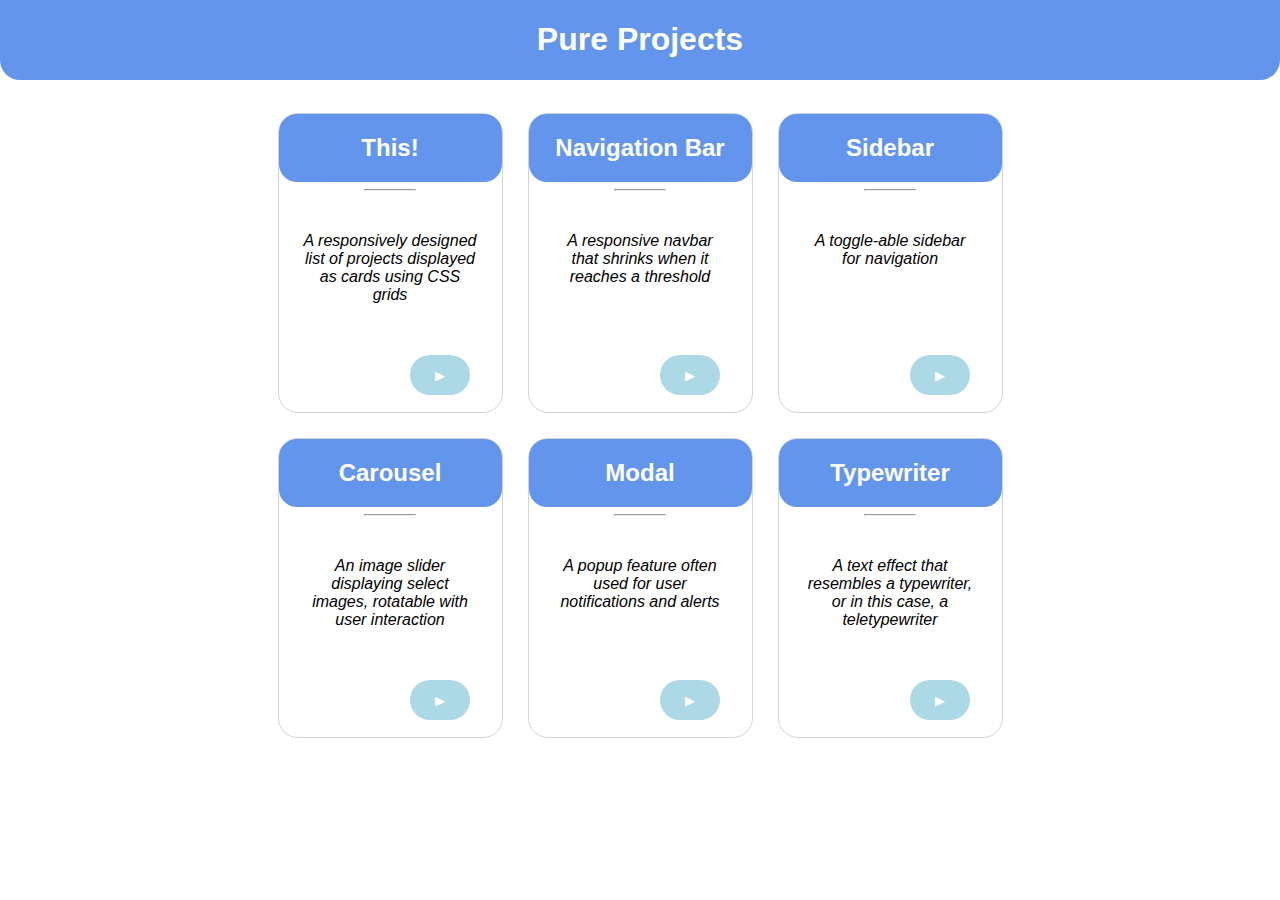
<file: index.html>
<!DOCTYPE html>
<html>
<head>
  <title>Pure Projects</title>
  <link rel="stylesheet" href="styles.css" />
</head>
<body>
  <div class="title">
    <h1>Pure Projects</h1>
  </div>
  <ul class="card-layout" style="padding: 0px;">
    <li class="card">
      <div class="card-header">
        <h2>This!</h2>
      </div>
      <hr />
      <p><i>A responsively designed list of projects displayed as cards using CSS grids</i></p>
      <a href="#">
        <button>▶</button>
      </a>
    </li>
    <li class="card">
      <div class="card-header">
        <h2>Navigation Bar</h2>
      </div>
      <hr />
      <p><i>A responsive navbar that shrinks when it reaches a threshold</i></p>
      <a href="navbar/index.html">
        <button>▶</button>
      </a>
    </li>
    <li class="card">
      <div class="card-header">
        <h2>Sidebar</h2>
      </div>
      <hr />
      <p><i>A toggle-able sidebar for navigation</i></p>
      <a href="sidebar/index.html">
        <button>▶</button>
      </a>
    </li>
    <li class="card">
      <div class="card-header">
        <h2>Carousel</h2>
      </div>
      <hr />
      <p><i>An image slider displaying select images, rotatable with user interaction</i></p>
      <a href="carousel/index.html">
        <button>▶</button>
      </a>
    </li>
    <li class="card">
      <div class="card-header">
        <h2>Modal</h2>
      </div>
      <hr />
      <p><i>A popup feature often used for user notifications and alerts</i></p>
      <a href="modal/index.html">
        <button>▶</button>
      </a>
    </li>
    <li class="card">
      <div class="card-header">
        <h2>Typewriter</h2>
      </div>
      <hr />
      <p><i>A text effect that resembles a typewriter, or in this case, a teletypewriter</i></p>
      <a href="typewriter/index.html">
        <button>▶</button>
      </a>
    </li>
  </ul>
</body>
</html>
</file>
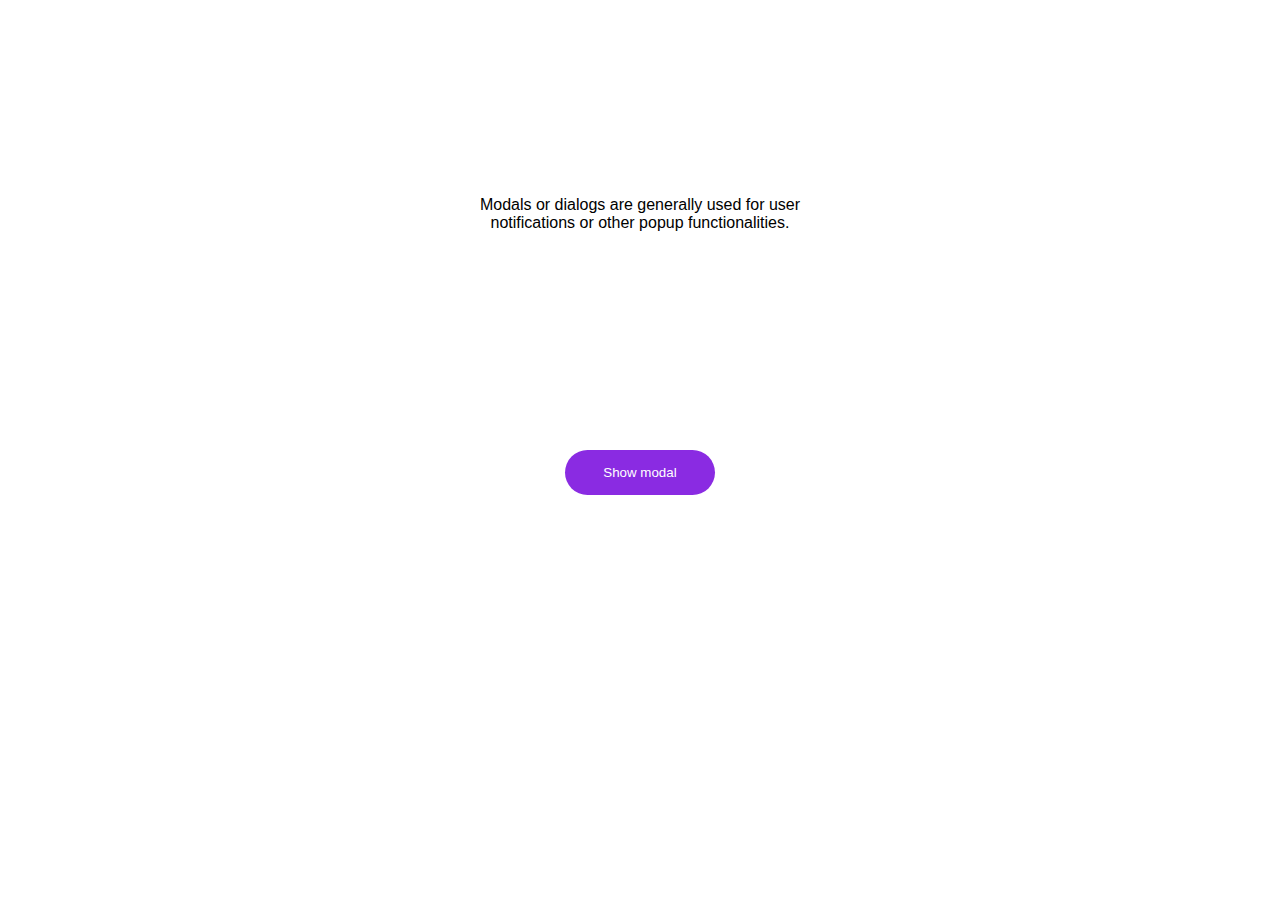
<file: modal/index.html>
<!DOCTYPE html>
<html>
  <head>
    <title>Pure Modal</title>
    <link rel="stylesheet" href="styles.css">
    <script src="index.js" defer></script>
  </head>
  <body>
    <p>Modals or dialogs are generally used for user notifications or other popup functionalities.</p>
    <button class="toggle" style="top: 50%; left: 50%; width: 150px; margin-left: -75px;">Show modal</button>
    <div class="modal">
      <button class="toggle" style="padding: 10px; top: 5px; right: 5px; width: 35px;">&times;</button>
      <div>You may close this modal now</div>
    </div>
  </body>
</html>
</file>
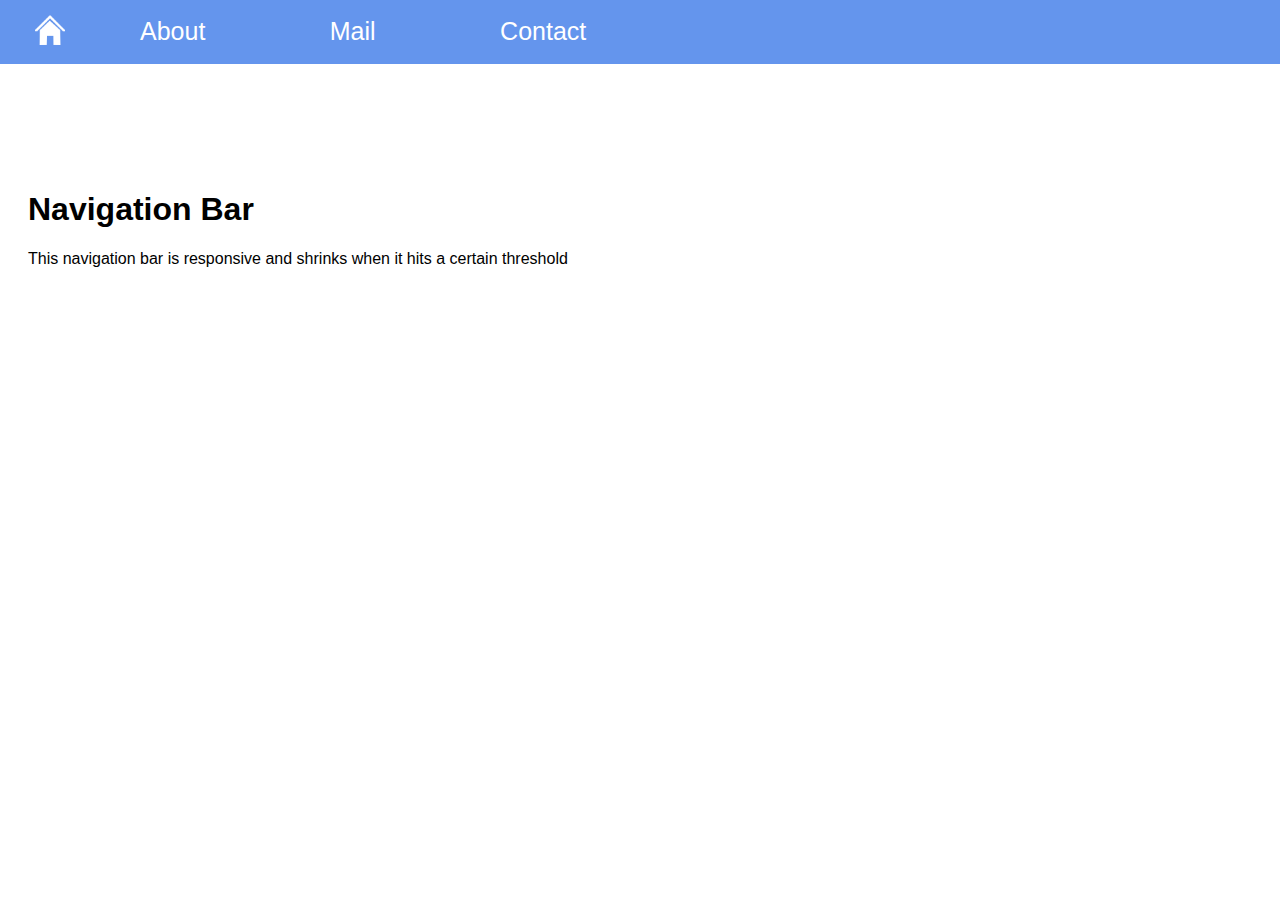
<file: navbar/index.html>
<!DOCTYPE html>
<html>
  <head>
    <title>Pure Navbar</title>
    <link rel="stylesheet" href="styles.css">
    <script src="index.js" defer></script>
  </head>
  <body>
    <nav class="navbar">
      <div class="nav-header">
        <a href="#"><img src="../images/home-icon.png" class="logo" alt="Logo" /></a>
        <button class="hamburger">
          <img src="../images/hamburger-icon.png" style="width: 30px; height: 30px" />
        </button>
      </div>
      <ul class="links">
        <li><a href="#">About</a></li>
        <li><a href="#">Mail</a></li>
        <li><a href="#">Contact</a></li>
      </ul>
    </nav>
    <div class="title">
      <h1>Navigation Bar</h1>
      <p>This navigation bar is responsive and shrinks when it hits a certain threshold</p>
    </div>
  </body>
</html>
</file>
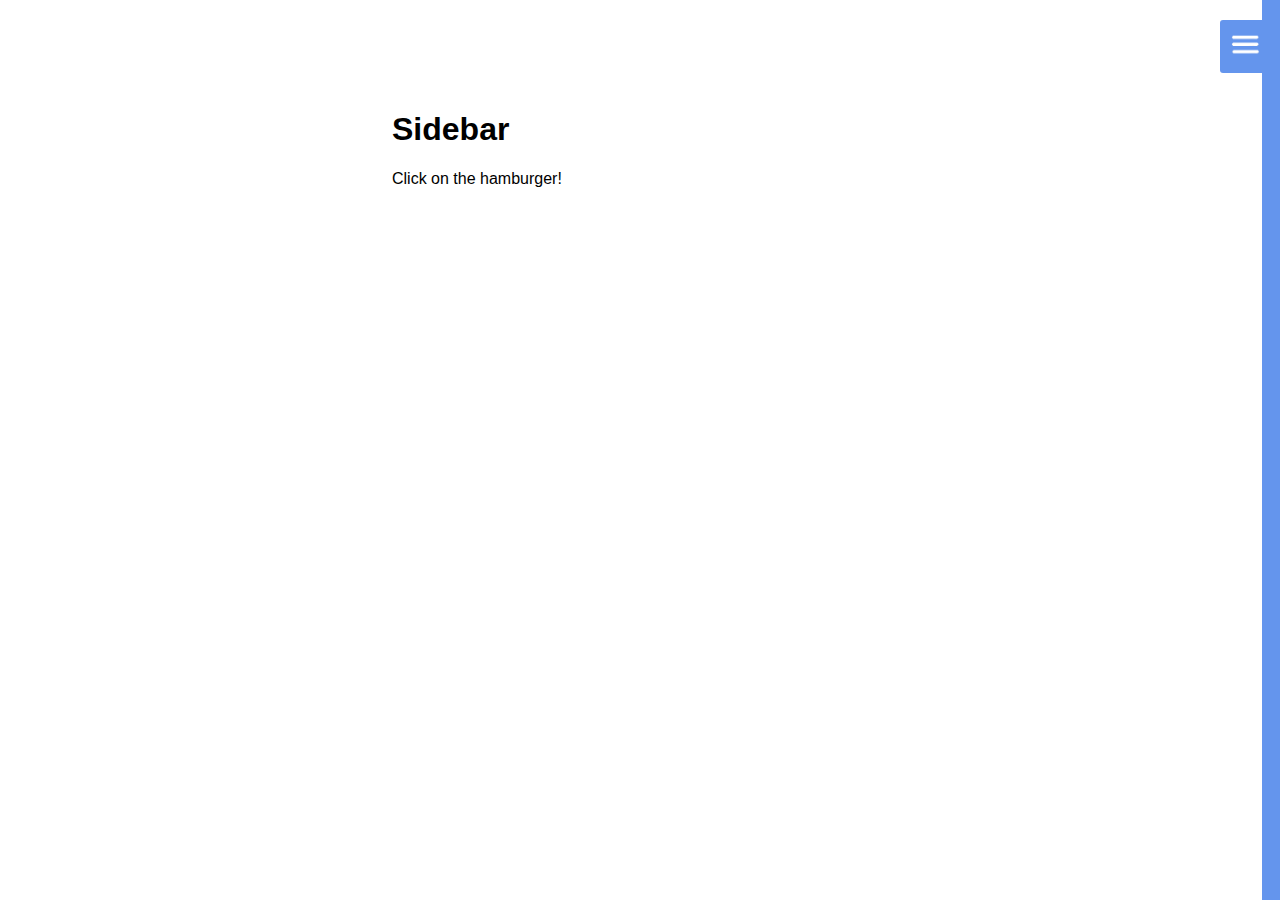
<file: sidebar/index.html>
<!DOCTYPE html>
<html>
  <head>
    <title>Pure Sidebar</title>
    <link rel="stylesheet" href="styles.css">
    <script src="index.js" defer></script>
  </head>
  <body>
    <div class="descriptor">
      <h1>Sidebar</h1>
      <p>Click on the hamburger!</p>
    </div>
    <button class="hamburger">
      <img src="../images/hamburger-icon.png" />
    </button>
    <nav class="navbar">
      <ul class="links">
        <li><a href="#">Home</a></li>
        <li><a href="#">About</a></li>
        <li><a href="#">Contact</a></li>
      </ul>
    </nav>
  </body>
</html>
</file>
<file: styles.css>
body {
  font-family: sans-serif;
  padding: 30px;
}

.title {
  background-color: cornflowerblue;
  position: absolute;
  top: 0;
  left: 0;
  width: 100%;
  border-radius: 0px 0px 20px 20px;
}

h1 {
  color: white;
  text-align: center;
}

h2 {
  color: white;
}

.card-layout {
  display: grid;
  grid-template-columns: repeat(auto-fit, 225px);
  grid-auto-rows: minmax(300px, 1fr);
  grid-gap: 25px;
  justify-content: center;
  margin-top: 75px;
}

.card {
  list-style-type: none;
  border: 1px solid lightgray;
  border-radius: 20px;
  text-align: center;
}

.card > hr {
  margin-top: 75px;
  width: 50px;
}

.card > p {
  height: 72px;
  padding: 25px;
}

.card > a > button {
  background-color: lightblue;
  color: white;
  width: 60px;
  height: 40px;
  border: none;
  border-radius: 50px;
  position: absolute;
  margin-left: 20px;
  margin-top: 10px;
}

.card > a > button:focus {
  outline: none;
}

.card > a > button:hover {
  background-color: deepskyblue;
}

.card > a > button:active {
  padding: 8px 13px 6px;
}

.card-header {
  background-color: cornflowerblue;
  border-radius: 18px;
  position: absolute;
  width: 223px;
}

@media screen and (min-width: 1050px){
  .card-layout {
    grid-template-columns: repeat(3, 225px);
  }
}
</file>
<file: modal/styles.css>
body {
  font-family: sans-serif;
}
body.active {
  background-color: rgba(0, 0, 0, 0.3);
}

p {
  position: absolute;
  width: 350px;
  top: 20%;
  left: 50%;
  margin-left: -175px;
  text-align: center;
}

button {
  background-color: blueviolet;
  color: white;
  border: none;
  border-radius: 25px;
  padding: 15px;
  position: absolute;
}

button:hover {
  background-color: purple;
}

button:focus {
  outline: none;
}

.modal {
  display: none;
}

.modal.active {
  position: fixed;
  display: flex;
  background-color: white;
  border-radius: 20px;
  width: 500px;
  height: 100px;
  top: 50%;
  left: 50%;
  margin-left: -250px;
  margin-top: -50px;
  align-items: center;
  justify-content: center;
}
</file>
<file: navbar/styles.css>
body {
  background-color: white;
  font-family: sans-serif;
}

.title {
  margin-top: 150px;
  padding: 20px;
}

.navbar {
  position: absolute;
  width: 100%;
  top: 0px;
  left: 0px;
}

.navbar.active {
  background-color: white;
}

.nav-header {
  background-color: cornflowerblue;
  padding: 15px;
}

.logo {
  margin-left: 20px;
  width: 30px;
  height: 30px;
}

.hamburger {
  display: none;
  border: none;
  background: none;
  position: absolute;
  right: 5px;
  transform: rotate(0deg);
  transition: transform 0.2s ease-in-out;
}

.hamburger:focus {
  outline: none;
}

.hamburger.active {
  transform: rotate(90deg);
  transition: transform 0.2s ease-in-out;
}

.links {
  float: left;
  display: inline;
  height: 90px;
  list-style: none;
  overflow: hidden;
  padding: 0;
}

.links li {
  display: inline;
  padding: 40px;
  margin: 20px;
}

.links a {
  color: white;
  text-decoration: none;
  font-size: 25px;
}

.links.active {
  margin: 0;
  height: auto;
}

.links.active li {
  padding: 20px;
  display: block;
}

.links li:hover {
  background-color: aquamarine;
}

@media screen and (max-width: 650px) {
  .hamburger {
    display: inline;
  }

  .links {
    width: 100%;
    height: 0;
    list-style: initial;
    background-color: cornflowerblue;
  }

  .links li {
    display: none;
  }
}

@media screen and (min-width: 651px) {
  .links {
    position: absolute;
    top: -19px;
    left: 80px;
  }
  .links a {
    position: relative;
    top: 20px;
  }
}
</file>
<file: sidebar/styles.css>
body {
  font-family: sans-serif;
}

.descriptor {
  position: absolute;
  top: 10%;
  padding-left: 30%;
}

.hamburger {
  background-color: cornflowerblue;
  border: none;
  border-radius: 3px;
  position: fixed;
  top: 20px;
  right: 10px;
  padding: 10px;
  transition: transform 0.3s ease-in-out;
}

.hamburger img {
  width: 30px;
  height: 30px;
  transition: transform 0.3s ease-in-out;
}

.hamburger.active {
  transform: translateX(-480px);
}

.hamburger.active img {
  transform: translateX(-5px) rotate(90deg);
}

.navbar {
  background-color: cornflowerblue;
  position: fixed;
  top: 0;
  right: 0;
  width: 475px;
  height: 100vh;
  padding: 14px;
  transform: translateX(485px);
  transition: transform 0.3s ease-in-out;
}

.navbar.active {
  transform: translateX(0px);
}

.links {
  list-style-type: none;
  padding: 0;
}

.links li {
  padding: 12px;
}

.links li:hover {
  background-color: darkturquoise;
}

.links li:active {
  background-color: aqua;
}

.links a {
  color: white;
  text-decoration: none;
}
</file>
